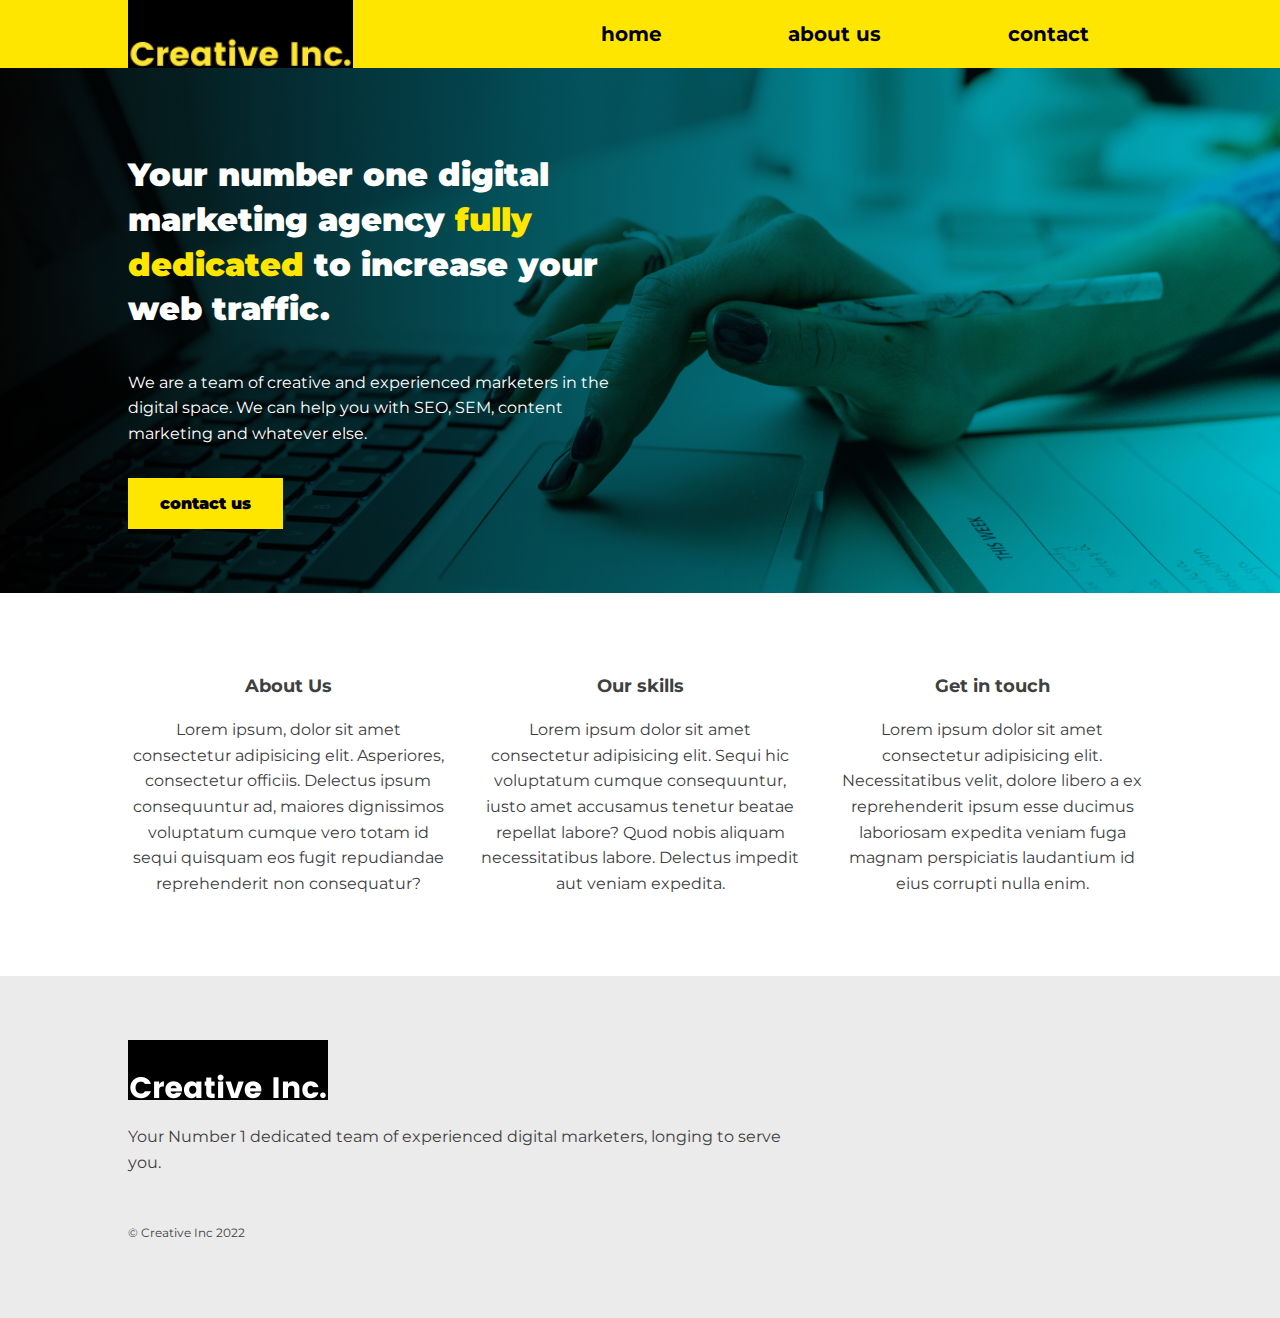
<file: index.html>
<!DOCTYPE html>
<html lang="en">
<head>
    <meta charset="UTF-8">
    <meta name="viewport" content="width=device-width, initial-scale=1.0">
    <title>Creative Inc.</title>
    <link rel="preconnect" href="https://fonts.googleapis.com">
    <link rel="preconnect" href="https://fonts.gstatic.com" crossorigin>
    <link href="https://fonts.googleapis.com/css2?family=Montserrat:wght@100;200;300;400;500;600;700;800;900&display=swap" rel="stylesheet">
    <link rel="stylesheet" href="https://cdnjs.cloudflare.com/ajax/libs/font-awesome/6.4.2/css/all.min.css" integrity="sha512-z3gLpd7yknf1YoNbCzqRKc4qyor8gaKU1qmn+CShxbuBusANI9QpRohGBreCFkKxLhei6S9CQXFEbbKuqLg0DA==" crossorigin="anonymous" referrerpolicy="no-referrer" />    
    <link rel="stylesheet" href="CSS/style.css">
   

</head>
<body>
    <div class="grid-container">
        <header class="header main-grid">
            <div class="header-content">
                <figure class="header-logo">
                    <img src="Images/Creative Inc. (1).png" alt="" class="logo-image">
                </figure>
                
                <nav class="nav">
                    <ul class="nav-list">
                        <li class="nav-item"><a href="index.html" class="nav-link">home</a></li>
                        <li class="nav-item"><a href="about.html" class="nav-link">about us</a></li>
                        <li class="nav-item"><a href="contact.html" class="nav-link">contact</a></li>
                   </ul>
                </nav>
            </div>
        </header>

        <main>
            <section class="hero main-grid">
                <h1 class="hero-heading g-item">Your number one digital marketing agency <span> fully dedicated</span> to increase your web traffic.</h1> 
                <p class="g-item">We are a team of creative and experienced marketers in the digital space. We can help you with SEO, SEM, content marketing and whatever else.</p>
                <button class="hero-button">contact us</button>

            </section>

            <section class="info main-grid">
                <div class="col">
                    <h2 class="section-heading section-heading-center">About Us</h2>
                    <p class="section-text">Lorem ipsum, dolor sit amet consectetur adipisicing elit. Asperiores, consectetur officiis. Delectus ipsum consequuntur ad, maiores dignissimos voluptatum cumque vero totam id sequi quisquam eos fugit repudiandae reprehenderit non consequatur?</p>

                </div>

                <div class="col">
                    <h2 class="section-heading section-heading-center">Our skills</h2>
                    <p class="section-text">Lorem ipsum dolor sit amet consectetur adipisicing elit. Sequi hic voluptatum cumque consequuntur, iusto amet accusamus tenetur beatae repellat labore? Quod nobis aliquam necessitatibus labore. Delectus impedit aut veniam expedita.</p>
        
                </div>
        
                <div class="col">
                    <h2 class="section-heading section-heading-center">Get in touch</h2>
                    <p class="section-text">Lorem ipsum dolor sit amet consectetur adipisicing elit. Necessitatibus velit, dolore libero a ex reprehenderit ipsum esse ducimus laboriosam expedita veniam fuga magnam perspiciatis laudantium id eius corrupti nulla enim.</p>
                   
                </div>

              
            </section>

        </main>

        <footer class="footer main-grid ">
            <div class="footer-main">
                <img src="Images/Creative Inc..png" alt="" class="logo-footer">
                <p class="footer-text">Your Number 1 dedicated team of experienced digital marketers, longing to serve you.</p>
                <p class="footer-copyright">© Creative Inc 2022</p>
            </div>
            <ul class="socials-list">
                <li class="social-item"><a href="#" class="social-link" ><i class="fa-brands fa-square-facebook"></i></a></li>
                <li class="social-item"><a href="#" class="social-link" ><i class="fa-brands fa-x-twitter"></i></a></li>
                <li class="social-item"><a href="#" class="social-link" ><i class="fa-brands fa-instagram"></i></a></li>

            </ul>
            
        </footer>

             
        
    </div>
   
</body>
</html>
</file>
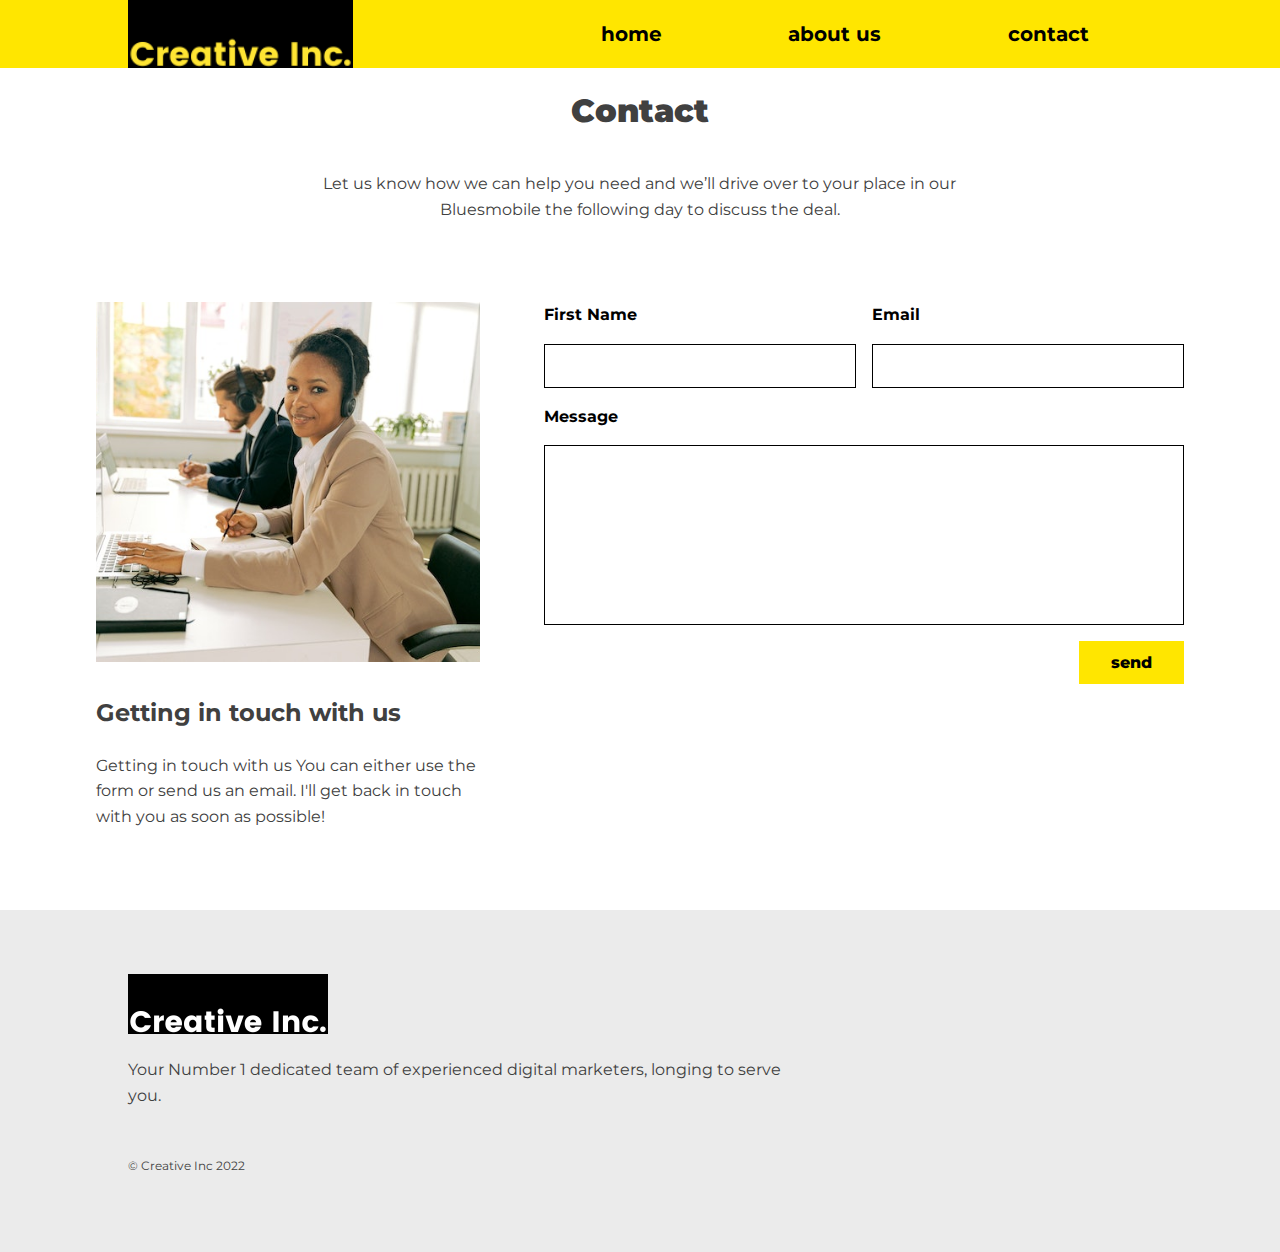
<file: contact.html>
<!DOCTYPE html>
<html lang="en">
<head>
    <meta charset="UTF-8">
    <meta name="viewport" content="width=device-width, initial-scale=1.0">
    <title>Creative Inc.</title>
    <link rel="preconnect" href="https://fonts.googleapis.com">
    <link rel="preconnect" href="https://fonts.gstatic.com" crossorigin>
    <link href="https://fonts.googleapis.com/css2?family=Montserrat:wght@100;200;300;400;500;600;700;800;900&display=swap" rel="stylesheet">
    <link rel="stylesheet" href="https://cdnjs.cloudflare.com/ajax/libs/font-awesome/6.4.2/css/all.min.css" integrity="sha512-z3gLpd7yknf1YoNbCzqRKc4qyor8gaKU1qmn+CShxbuBusANI9QpRohGBreCFkKxLhei6S9CQXFEbbKuqLg0DA==" crossorigin="anonymous" referrerpolicy="no-referrer" />    
    <link rel="stylesheet" href="CSS/style.css">
   

</head>
<body>
    <div class="grid-container">
        <header class="header main-grid">
            <div class="header-content">
                <figure class="header-logo">
                    <img src="Images/Creative Inc. (1).png" alt="" class="logo-image">
                </figure>
                
                <nav class="nav">
                    <ul class="nav-list">
                        <li class="nav-item"><a href="index.html" class="nav-link">home</a></li>
                        <li class="nav-item"><a href="about.html" class="nav-link">about us</a></li>
                        <li class="nav-item"><a href="contact.html" class="nav-link">contact</a></li>
                   </ul>
                </nav>
            </div>
        </header>

        <main>
            <section class="header-area main-grid other-grid">
                <h1 class="header-area-title"> Contact </h1>
                <p class="header-area-text">
                    Let us know how we can help you need and we’ll drive over to your place in our Bluesmobile the following day to discuss the deal.
                </p>
            </section>

            <section class="info main-grid other-grid">
                <div class="info-col info-left contact-col ">
                    <figure class="info-col-img">
                        <img src="Images/pexels-antoni-shkraba-5467595.jpg" alt=""> 
                    </figure>

                    <div class="info-row">
                        <h2 class="info-row-title">Getting in touch with us </h2>
                        <p class="info-row-text">
                            Getting in touch with us You can either use the form or send us an email. I'll get back in touch with you as soon as possible!
                        </p>
                    </div>    

                </div>

                <div class=" info-col info-col-details">
                    <form action="" class="form" >
                        <div class="form-field form-input-left">
                         <p> First Name</p>
                         <input type="text" class="form-input">
                        </div>
                        <div class="form-field form-input-right">
                         <p> Email</p>
                         <input type="email" class="form-input">
     
                        </div>
                        <div class="form-field form-msg">
                         <p> Message</p>
                         <input type="text box" class="form-input form-input-msg">
                        </div>
                        <button class="form-button"> send </button>
                     </form>

                </div>

                
                

                

            </section>

        </main>

        <footer class="footer main-grid ">
            <div class="footer-main">
                <img src="Images/Creative Inc..png" alt="" class="logo-footer">
                <p class="footer-text">Your Number 1 dedicated team of experienced digital marketers, longing to serve you.</p>
                <p class="footer-copyright">© Creative Inc 2022</p>
            </div>
            <ul class="socials-list">
                <li class="social-item"><a href="#" class="social-link" ><i class="fa-brands fa-square-facebook"></i></a></li>
                <li class="social-item"><a href="#" class="social-link" ><i class="fa-brands fa-x-twitter"></i></a></li>
                <li class="social-item"><a href="#" class="social-link" ><i class="fa-brands fa-instagram"></i></a></li>

            </ul>
            
        </footer>

             
        
    </div>
    
</body>
</html>
</file>
<file: CSS/style.css>
* {box-sizing: border-box}

body {
    margin: 0;        
    font-family: 'Montserrat', sans-serif;
    font-size: 1rem;
    line-height: 1.6;
    color: #404040;
    
}

/* ================
    Typograpghy
   ================= */
h1 {
    font-size: 2rem;
    font-weight: 900;
    line-height: 1.4;
    
}  

span {
    color: #FFE600;
}

.section-heading {
    font-size: 1.125rem;
}

.form p {
    font-weight: 700;
    color: #000000;
  }


/* ================
        Layout
   ================= */

.main-grid {
    display: grid;
    grid-template-columns: minmax(.5em, 1fr) minmax(90%, 1fr) minmax(.5em, 1fr);
    /*border: solid black;*/
    column-gap: 2em;
}  

.header {
    background-color: #FFE600;
    width: 100%;
    /*border: solid white;*/
    
}

/* --- navigation --- */
   
.header-content {
    display: flex;
    flex-direction: column;
    grid-column: 2 / -2;
    /*border: solid green;*/
    width: 100%;    
    justify-content: space-between;
    align-items: center;
}

.header-logo {
    padding: 0;
    margin: 0;
    height: 100%;
    max-width: 200px;
    background-color: #000000;
    
    /*border: solid red;*/
    
     
    & img {
        height: 100%;
        
        /*border: solid white;*/
        
    

    }
}

.nav {
    width: 60%;
    /*border: solid white;*/
}


.nav-list {
    list-style: none;
    padding-left: 0;
    display: flex;
    flex-direction: column;
    /*border: solid blue;*/
    align-items: center;
    justify-content: space-around;
    
   
   
  
}

.nav-link {
    color: #000000;
    font-size: 1.25rem;
    font-weight: 700;
    text-decoration: none;
    margin-bottom: 1em;
}

.nav-link:hover,
.nav-link:focus {
    color: #FFFFFF;
    border-bottom: solid #FFFFFF;
    

    
}

.close-nav {
    position: absolute;
    background: 0;
    border: none;
    color: #FFE600;
    font-size: 2.5rem;
    font-weight: 700;
    cursor: pointer;
    padding: .5em;
}

.open-nav {
    
    background: 0;
    border: none;
    color: #FFFFFF;
    font-size: 2.5rem;
    font-weight: 700;
    cursor: pointer;   
    padding-right:0;
    margin-left: auto;
    /*border: solid yellow;*/
}


/* --- Hero section ---*/
.hero {
   
    background-image: url(../Images/pexels-karolina-grabowska-5908813.jpg), linear-gradient(90deg,rgb(7, 7, 7),rgb(0, 229, 255));
    background-blend-mode:multiply;
    /*min-height: 100vh;*/
    background-size: cover;
    background-repeat: no-repeat;
    background-position: center;
    color: #FFFFFF;
    

    /* Using display flex
    display: flex;    
    flex-direction: column;
    justify-content: center;
    background-color: blue;
    padding: 4em 2em;
    margin-bottom: 2em; */

    /* Using Grid display */
   
    padding: 4em 0;
    

    
} 

.hero * {
    grid-column: 2 / -2;

}

main {
    
}

.g-item {
    /*border: solid red;*/
    width: 75%;
    
}

.hero-button, 
.form-button 
{
   background-color: #FFE600;
   color: #000000;
   /*align-self: flex-start;*/
   justify-self: start;
   padding: 1em 2em;
   margin-top: 1em;
   border: none;
   font-family: 'Montserrat', sans-serif;
   font-size: 1rem;
   font-weight: 900;
}

.form-button {
    padding: .75em 2em;
    font-weight: 800;
    margin-left: auto;
     
}

.info {
    padding: 4em 0;

    
}

/* --- info-section --- */

.col {
    /*border: solid black;*/
    /*display: flex;
    flex-direction: column;*/
    grid-column: 2 / -2 ;
    text-align: center;
    
  

    

}

.team {
    padding-top: 0;
    /*border: solid black;*/
}

.team-heading,
.team-section {
    grid-column: 2 / -2;
}

.team-heading {
    margin-top: 0;
    padding: 0;
    text-align: center;
    font-size:2rem ;
}

.team-img {
    height: fit-content;
    box-shadow: 0 4px 8px 0 rgba(0, 0, 0, 0.2);
    
    margin: 0;
    padding: 0;

    & img {
        height: 100%;
        width: 100%;
        object-fit: cover;
    }
}

/*--- about page ---*/
.header-area * {
    grid-column: 2 / -2;
    text-align: center;
}

.info {
    /*border: solid red;*/
}

.info-col {
    grid-column: 2 / -2;
    /*border: solid pink;*/
}

.info-col-img {
    /*border: solid black;*/
    height: 40vh;
    margin: 0;
    margin-bottom: 2em;
    
    & img {
        height: 100%;
        width: 100%;
        object-fit: cover;
    }
}

.form-field {
    /*border: solid blue;*/
    /*padding-left: 2em;*/
}

.form-input {
    border: 1px solid #000000;
    border-radius: 0;
    padding: 1em;
    width: 90%;
    margin: 0 auto;
}

.form-input-msg {
    height: 20vh;
}



/* -- footer -- */

.footer {
    padding: 4em 0;
    background-color: #EBEBEB; 
    grid-template-areas: 
    ". socials ."
    ". text .";
    
}

.footer-main,
.socials-list {
    /*grid-column: 2 / -2;*/
    text-align: center;
    /*border: solid black;*/
}

.footer-main {
        /*border: solid black;*/
    /*opacity: .4;*/
    grid-area: text;
   
}

.footer-copyright {
    font-size: .75rem;
    margin-top: 4em;
}

.socials-list {
    grid-area: socials;
    display: flex;
    justify-content: center;
    /*border: solid black;*/
    padding: 0;

    & li {
        list-style: none;
        padding: 0;
        /*border: solid red;*/
        margin-inline: .5em;
    }
}

.social-link {
    color: #000000;
    font-size: 1.7rem;
}

.social-link:hover {
    color: #777777;
}


/* ===================
      Media - Queries
   =================== */
   
@media (min-width: 600px) {
    .main-grid {
        grid-template-columns: minmax(1em, 1fr) repeat(3,minmax(25%, 1fr)) minmax(1em, 1fr);
    }

    .header-content {
        flex-direction: row;
        grid-column: 2 / span 3;
    }

    .nav-list {
        flex-direction: row;
    }

    .hero * {
        grid-column: 2 / span 2;
    
    }

    .col {
        grid-column: span 1;
    }

    .col:first-child {
        grid-column: 2 / span 1;
    }

       .other-grid {
        grid-template-columns: minmax(1em,1fr) minmax(25%, 1fr) minmax(1em,1fr) minmax(50%,1fr) minmax(1em,1fr);
    }

    .header-area  {
        grid-column: 2 / -2;
        /*border: solid palevioletred;*/

        & * {
            max-width: 60%;
            /*border: solid green;*/
            margin-inline: auto;
        }
    }

    .info-left {
        grid-column: 2;
        width: 120%;

       
    }

    /*.info-col-img {
        & img {
            width: 120%;
        }
    }*/

    .info-col-details {
        grid-column: 4;
    }

    .info-row-title {
        margin-top: 0;
    }

    .form {
        display: grid;
        grid-template: repeat(3, auto) / minmax(50%,1fr) (50%,1fr);
        column-gap: 1em;
        /*border: solid red;*/
        padding-top: 0;
        
    }
    

    .form-input-left {
        grid-row: 1;
        grid-column: 1;
        & p {
            margin-top: 0;
        }
    }

    .form-input-right {
        grid-row: 1;
        grid-column: 2;
        & p {
            margin-top: 0;
        }
    }

    .form-msg {
        grid-row: 2;
        grid-column: 1 / 3;
    }

    .form-button {
        grid-row: 3;
        grid-column: 2;
    }

    .form-input {
        width: 100%;
    }

    .footer {
        grid-template-areas: 
        ". text text socials .";
        align-items: baseline;
       
    }

    .footer-main {
        text-align: left;
    }

    .socials-list {
        justify-content: flex-end;
        
    }


}
</file>
